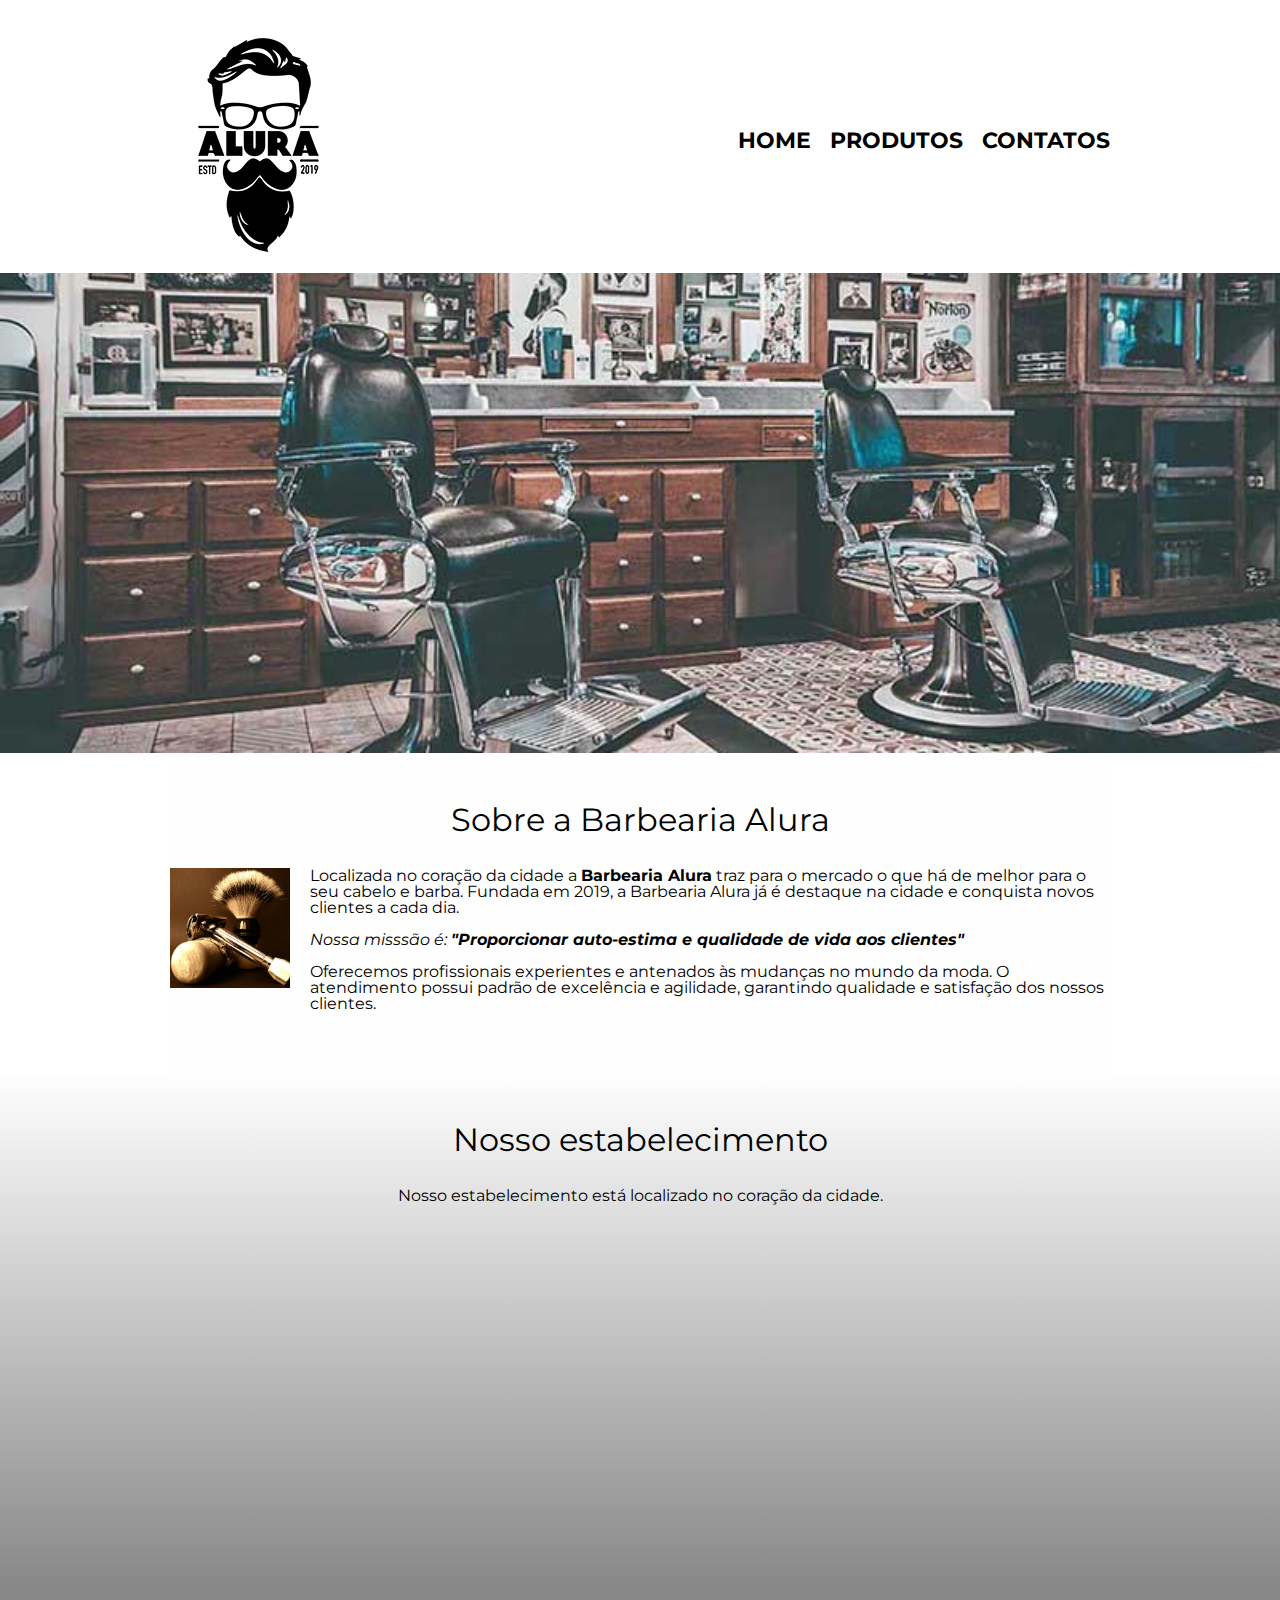
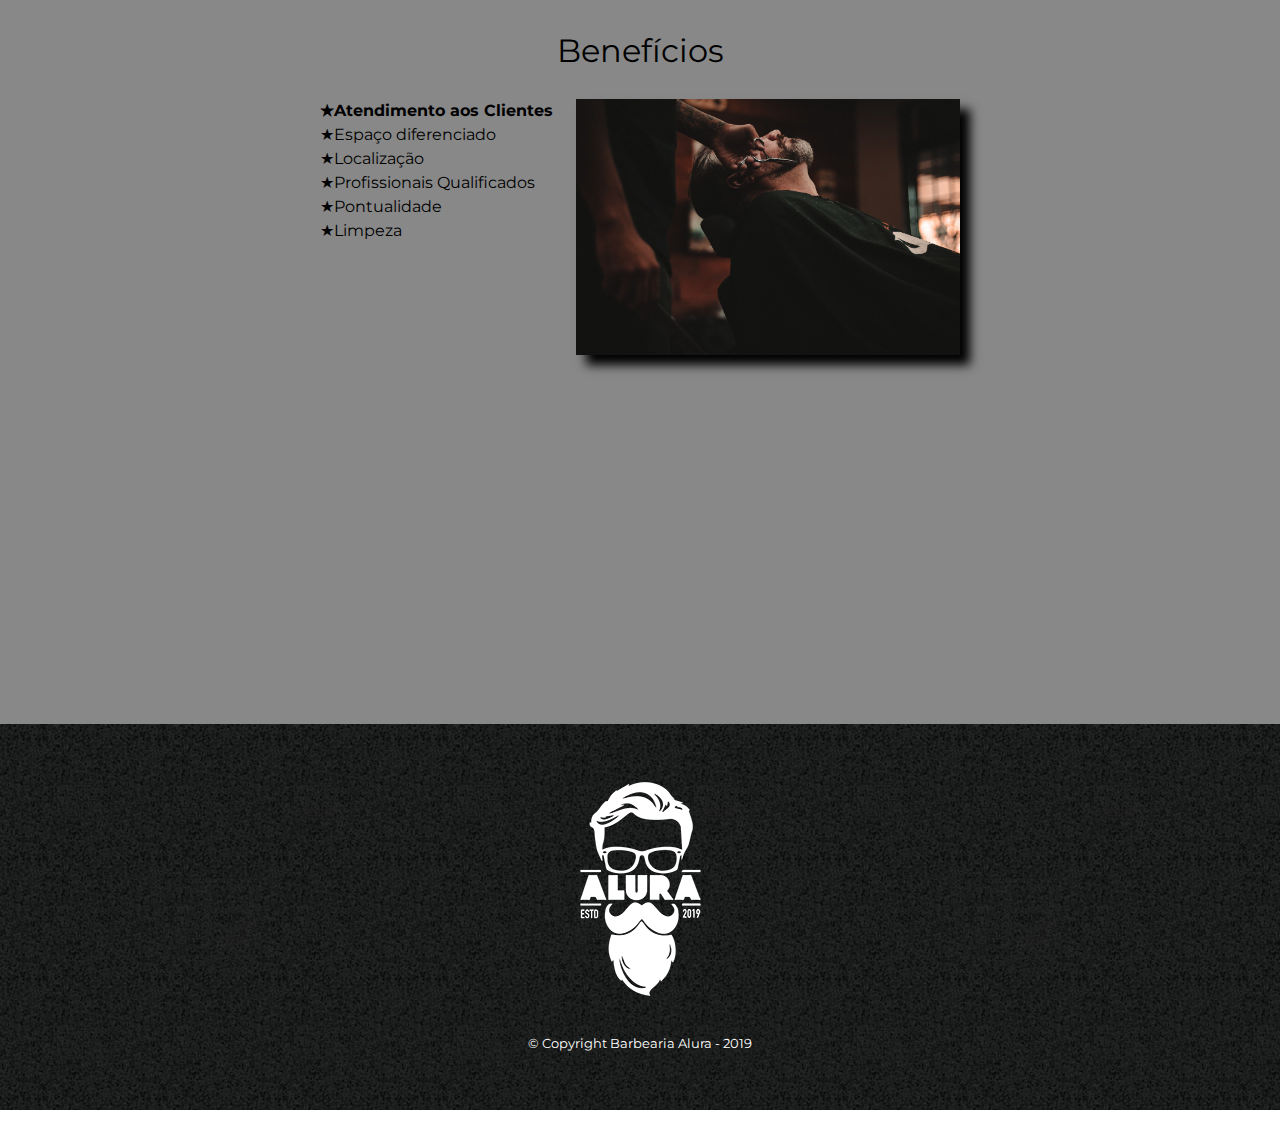
<file: index.html>
<!DOCTYPE html>
<html lang="pt-br">
	<head>
		<meta charset="UTF-8">
		<meta name="viewport" content="width=device-width">
		<title>Barbearia Alura</title>
		<link rel = "stylesheet" href="reset.css">
		<link rel="stylesheet" href="style.css">
		<link href="https://fonts.googleapis.com/css2?family=Montserrat:wght@300&display=swap" rel="stylesheet">
	</head> 

	<body>
		<header> 
			<div class="caixa">
				<h1><img src="logo.png"></h1>
				<nav>
					<ul>
						<li><a href="index.html">Home</a></li>
						<li><a href="produtos.html">Produtos</a></li>
						<li><a href="contato.html">Contatos</a></li>
					</ul>
				</nav>	
			</div>	
		<img class="banner" src="banner.jpg">
 		
		<main>
	 		<section class="principal">
				<h2 class= "titulo-principal">Sobre a Barbearia Alura</h2>

				<img class="utensilios" src="utensilios.jpg" alt="utensilios de barbearia">

				<p>Localizada no coração da cidade a <strong>Barbearia Alura</strong> traz para o mercado o que há de melhor para o seu cabelo e barba. Fundada em 2019, a Barbearia Alura já é destaque na cidade e conquista novos clientes a cada dia.</p>

				<p id="missao"; ><em> Nossa misssão é: <strong> "Proporcionar auto-estima e qualidade de vida aos clientes" </strong></em></p/>

				<p>Oferecemos profissionais experientes e antenados às mudanças no mundo da moda. O atendimento possui padrão de excelência e agilidade, garantindo qualidade e satisfação dos nossos clientes.</p>
			</section>

			<section class="mapa">
				<h3 class="titulo-principal">Nosso estabelecimento</h3>
				<p>Nosso estabelecimento está localizado no coração da cidade.</p>

				<div class="mapa-conteudo">
   					 <iframe src="https://www.google.com/maps/embed?pb=!1m18!1m12!1m3!1d3656.4483278365396!2d-46.63466568562861!3d-23.588249068469487!2m3!1f0!2f0!3f0!3m2!1i1024!2i768!4f13.1!3m3!1m2!1s0x94ce5a2b2ed7f3a1%3A0xab35da2f5ca62674!2sCaelum!5e0!3m2!1spt-BR!2sbr!4v1568814489656!5m2!1spt-BR!2sbr" width="100%" height="300" frameborder="0" style="border:0;" allowfullscreen=""></iframe>
				</div>
			</section>

			<section class="beneficios">

				<h3 class= "titulo-principal">Benefícios</h3>

				<div class="conteudo-beneficios">
				    <ul class="lista-beneficios">
				        <li class="itens">Atendimento aos Clientes</li>
				        <li class="itens">Espaço diferenciado</li>
				        <li class="itens">Localização</li>
				        <li class="itens">Profissionais Qualificados</li>
				        <li class="itens">Pontualidade</li>
				        <li class="itens">Limpeza</li>
				    </ul><img src="beneficios.jpg" class="imagem-beneficios">
				</div>

                <iframe width="100%" height="315" src="https://www.youtube.com/embed/wcVVXUV0YUY" frameborder="0" allow="accelerometer; autoplay; encrypted-media; gyroscope; picture-in-picture" allowfullscreen></iframe>
			</section>
		</main>
		<footer>
			<img src = "logo-branco.png">
			<p class="copyright">&copy; Copyright Barbearia Alura - 2019</p>
		</footer>
	</body>
</html>
</file>
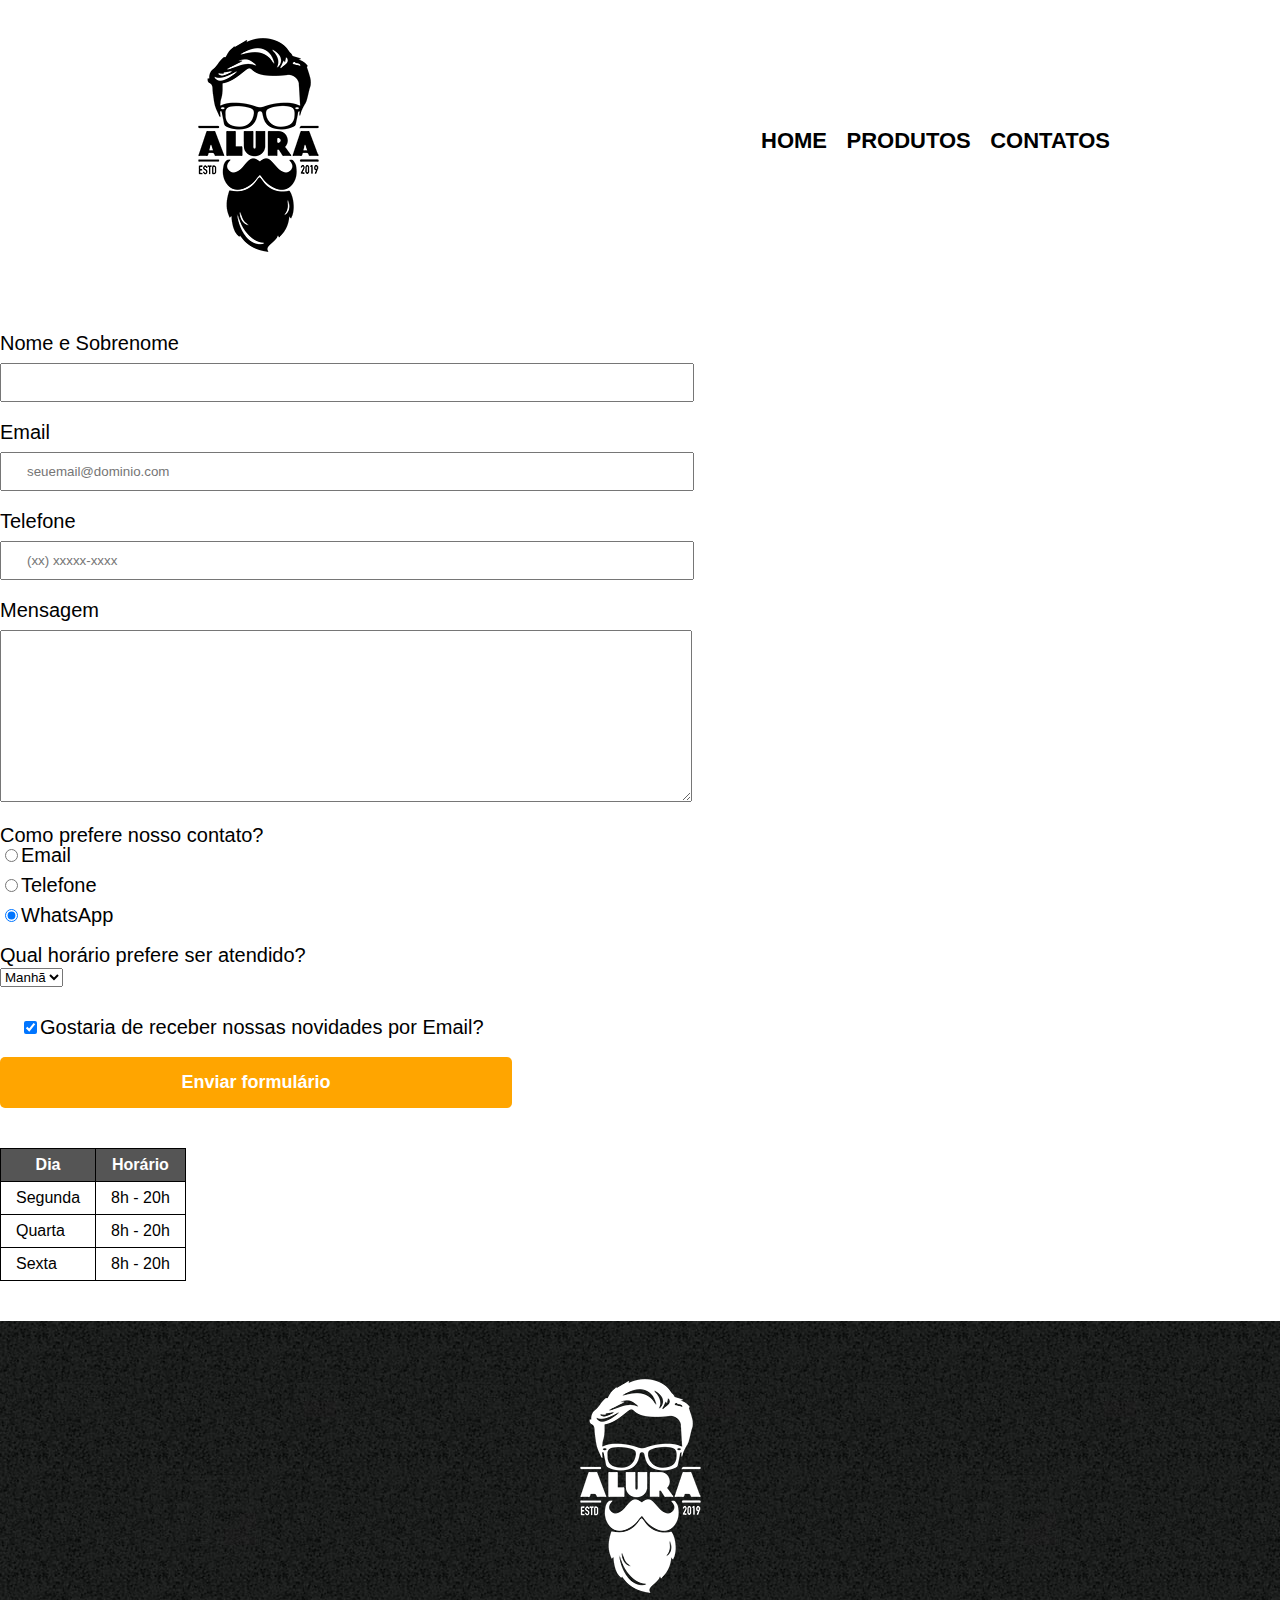
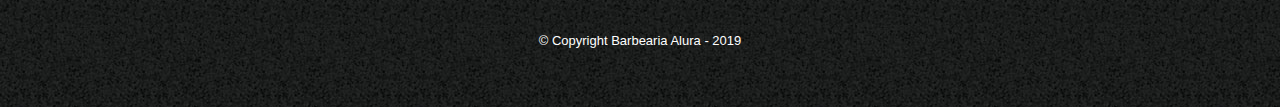
<file: contato.html>
<!DOCTYPE html>
<html>
	<head>
			<meta charset="utf-8">
			<title>Contato - Barbearia Alura</title>
			<link rel = "stylesheet" href="reset.css">
			<link rel="stylesheet" href="style.css">
	</head>
	<body>
		<header> 
			<div class="caixa">
				<h1><img src="logo.png" alt="Logo da Barbearia Alura"></h1>
				<nav>
					<ul>
						<li><a href="index.html">Home</a></li>
						<li><a href="produtos.html">Produtos</a></li>
						<li><a href="contato.html">Contatos</a></li>
					</ul>
				</nav>	
			</div>	
		</header>

		<main>
			<form>
				<label for="nome e sobrenome">Nome e Sobrenome</label>
				<input type="text" id="nome e sobrenome" class="input-padrao" required>

				<label for= "Email">Email</label>
				<input type="text" id="Email" class="input-padrao" required placeholder="seuemail@dominio.com">

				<label for="Telefone">Telefone</label>
				<input type="text" id="Telefone" class="input-padrao" required placeholder="(xx) xxxxx-xxxx">

				<label for="mensagem">Mensagem</label>
				<textarea cols="70" rows="10" id="mensagem" class="input-padrao" required></textarea>

				<fieldset>
					<legend>Como prefere nosso contato?</p>

					<label for="radio-email"><input type="radio" name="contato" value="Email" id="radio-email">Email</label>
					
					<label for="radio-telefone"><input type="radio" name="contato" value="telefone" id="radio-telefone">Telefone</label>

					<label for="radio-whatsapp"><input type="radio" name="contato" value="WhatsApp" id=radio-whatsapp checked>WhatsApp</label>
					
				</fieldset>

				<fieldset>
					<legend>Qual horário prefere ser atendido?</p>
					<select>
						<option>Manhã</option>
						<option>Tarde</option>
						<option>Noite</option>
					</select>
				</fieldset>

				<label class="checkbox"><input type="checkbox" checked>Gostaria de receber nossas novidades por Email?</label>


				<input type="submit" value="Enviar formulário" class="enviar">
			</form>

			<table>
					<thead>
						<tr>
							<th>Dia</th>
							<th>Horário</th>
						</tr>
					</thead>
					<tbody>
						<tr>
							<td>Segunda</td>
							<td>8h - 20h</td>
						</tr>
						<tr>
							<td>Quarta</td>
							<td>8h - 20h</td>
						</tr>
						<tr>
							<td>Sexta</td>
							<td>8h - 20h</td>
						</tr>
					</tbody>
			</table>

		</main>



				<footer>
			<img src = "logo-branco.png" alt="Logo da Barbearia Alura">
			<p class="copyright">&copy; Copyright Barbearia Alura - 2019</p>
		</footer>
	</body>
	</html>
</file>
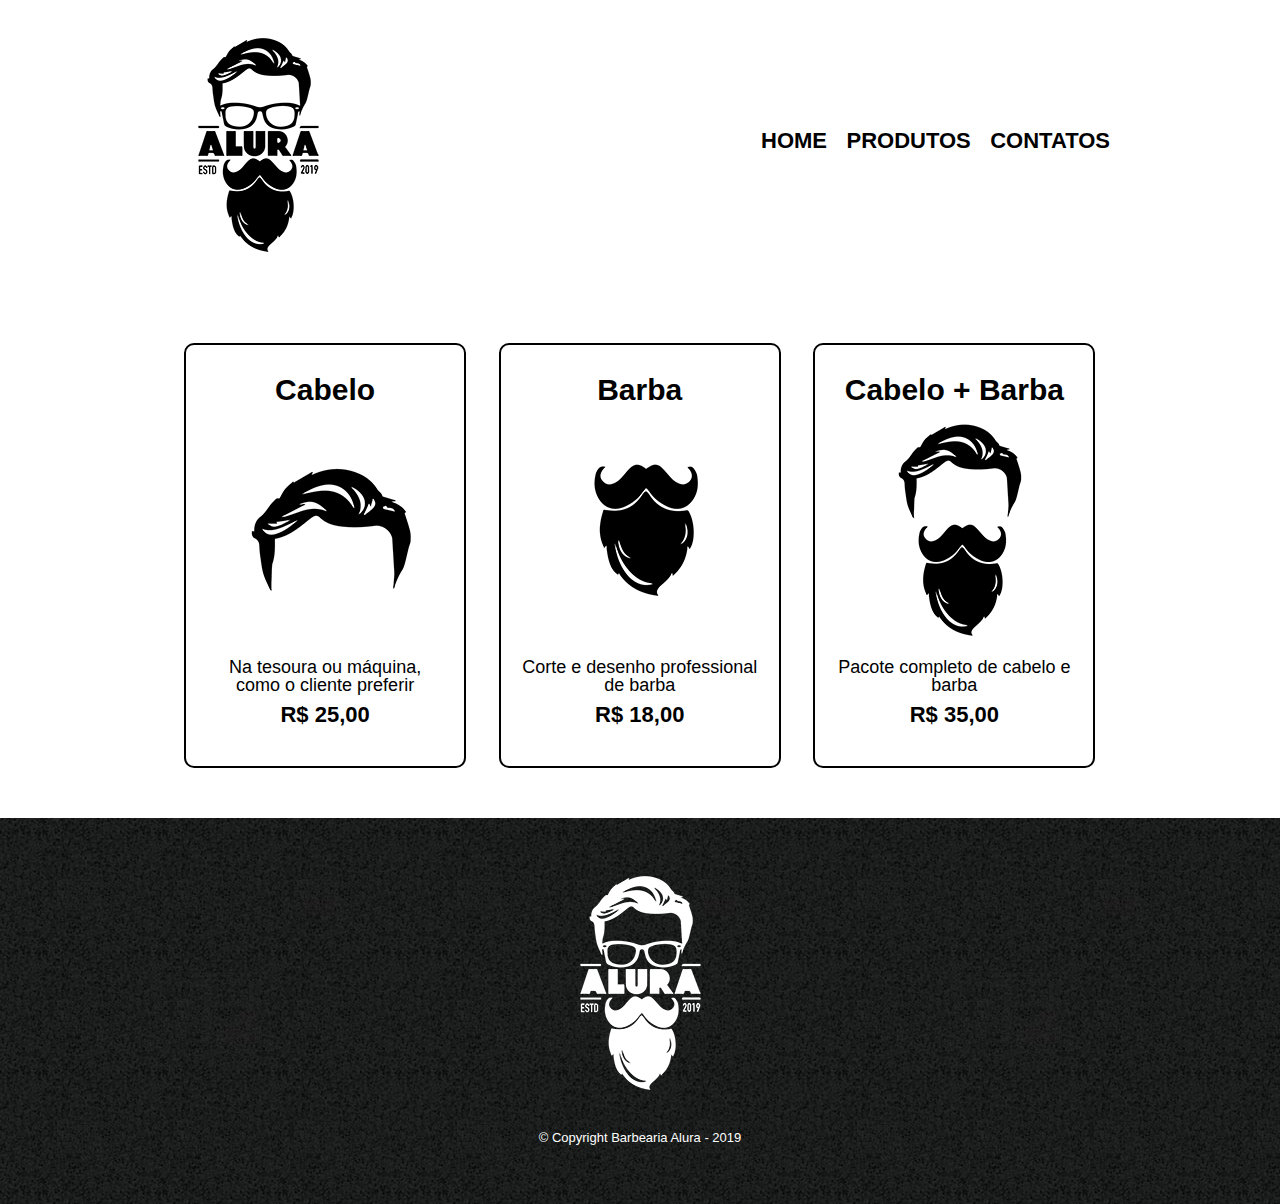
<file: produtos.html>
<!DOCTYPE html>
<html>
	<head>
			<meta charset="utf-8">
			<title>Produtos - Barbearia Alura</title>
			<link rel = "stylesheet" href="reset.css">
			<link rel="stylesheet" href="style.css">
	</head>

	<body>
		<header> 
			<div class="caixa">
				<h1><img src="logo.png"></h1>
				<nav>
					<ul>
						<li><a href="index.html">Home</a></li>
						<li><a href="produtos.html">Produtos</a></li>
						<li><a href="contato.html">Contatos</a></li>
					</ul>
				</nav>	
			</div>	
		</header>

		<main> 
			<ul class = "produtos">
				<li>
					<h2>Cabelo</h2>
					<img src ="cabelo.jpg"> 
					<p class = "descriçao">Na tesoura ou máquina, como o cliente preferir</p>
					<p class = "produto-preço">R$ 25,00</p>	
				</li>  
				<li>
					<h2>Barba</h2>
					<img src="barba.jpg"> 
					<p class = "descriçao">Corte e desenho professional de barba</p>
					<p class = "produto-preço">R$ 18,00</p>
				</li>
				<li>
					<h2>Cabelo + Barba</h2>
					<img src="cabelo+barba.jpg"> 
					<p class = "descriçao">Pacote completo de cabelo e barba</p>
					<p class = "produto-preço"> R$ 35,00</p>	
				</li>
			</ul>		
		</main>

		<footer>
			<img src = "logo-branco.png">
			<p class="copyright">&copy; Copyright Barbearia Alura - 2019</p>
		</footer>
	</body>
	</html>
</file>
<file: style.css>
body{
	font-family: 'Montserrat', sans-serif;
}

header{
	background: #FFFFFF;
	padding: 20px 0;
}

.caixa{
	position: relative;
	width: 940px;
	margin: 0 auto;
}

nav {
	position: absolute;
	top: 110px;
	right: 0;
}

nav li{
	display: inline;
	margin: 0 0 0 15px;
}

nav a {
	text-transform: uppercase;
	color: #000000;
	font-weight: bold;
	font-size: 22px;
	text-decoration: none;
}

nav a:hover{
	color: #C78C19;
	text-decoration: underline;
}

.produtos{
	width: 940px;
	margin: 0 auto;
	padding: 50px 0;
}

.produtos li:hover{
	border-color: #C78C19;
}

.produtos li:hover h2 {
	font-size: 34px;
}

.produtos li:active{
	border-color: #088C19;
}

.produtos li {
	display: inline-block;
	text-align: center;
	width: 30%;
	vertical-align: top;
	margin: 0 1.5%;
	padding: 30px 20px;
	box-sizing: border-box;
	border: 2px solid #000000;
	border-radius: 10px;
}

.produtos h2 {
	font-size: 30px;
	font-weight: bold;
}

.descriçao{
	font-size: 18px;
}

.produto-preço {
	font-size: 22px;
	font-weight: bold;
	margin: 10px;
}

footer {
	text-align: center;
	background: url("bg.jpg");
	padding: 40px 0;
}

.copyright{
	color: #FFFFFF;
	font-size: 13px;
	margin: 20px;
}

form {
	margin: 40px 0;
}

form label, form legend {
	display: block;
	font-size: 20px;
	margin: 0 0 10px;
}

.input-padrao {
	display: blocck;
	margin: 0 0 20px;
	padding: 10px 25px;
	width: 50%;
}

.checkbox{
	margin: 20px;
}

.enviar{
	width: 40%;
	padding: 15px 0;
	background: orange;
	color: white;
	font-weight: bold;
	font-size: 18px;
	border: none;
	border-radius: 5px;
}

.enviar:hover{
	transition: 1s all;
	background: darkorange;
	cursor: pointer;
	transform: scale(1.2);
}

table{
	margin: 20px 0 40px;
}

thead {
	background: #555555;
	color: white;
	font-weight: bold;
}

td, th{
	border: 1px solid #000000;
	padding: 8px 15px;
}

/*css da pagina inicial*/
.banner{
	width:100%;
}

.principal{
	padding: 3em 0;
	background: #FEFEFE;
	width: 940px;
	margin: 0 auto;
}

.titulo-principal{
	text-align: center;
	font-size: 2em;
	margin: 0 0 1em;
	clear: left;
}

.principal p{
	margin: 0 0 1em;
}

.principal strong{
	font-weight: bold;
}

.principal em{
	font-style: italic;
}

.utensilios{
	width: 120px;
	float: left;
	margin: 0 20px 20px 0;
}

.imagem-beneficios{
	width: 60%;
	opacity: 1;
	transition: 400ms;
	box-shadow: 10px 10px 10px #000000;
}

.imagem-beneficios:hover{
	opacity: 0.3;
}

.beneficios{
	padding: 3em 0;
	background: #888888;
}
.conteudo-beneficios{
	width: 640px;
	margin: 0 auto;
}

.lista-beneficios{
	width: 40%;
	display: inline-block;
	vertical-align: top;
}

.itens{
	line-height: 1.5;
}

.itens:first-child{
	font-weight: bold;
}

.itens:before {
    content: "★";
}

.mapa{
	padding: 3em 0;
	background: linear-gradient(#FEFEFE, #888888);
}

.mapa p{
	margin: 0 0 2em;
	text-align: center;
}

.mapa-conteudo{
	width: 940px;
	margin: 0 auto;
}

.video {
    width: 560px;
    margin: 2em auto;
}

@media screen and (max-width: 480px){
	.caixa, .principal, .conteudo-beneficios, .mapa-conteudo, video{
		width: auto;
	}

	h1{
		text-align: center;
	}
	nav{
		position: static;
	}
	.lista-beneficios, .imagem-beneficios{
		width: 100%;
	}
}
</file>
